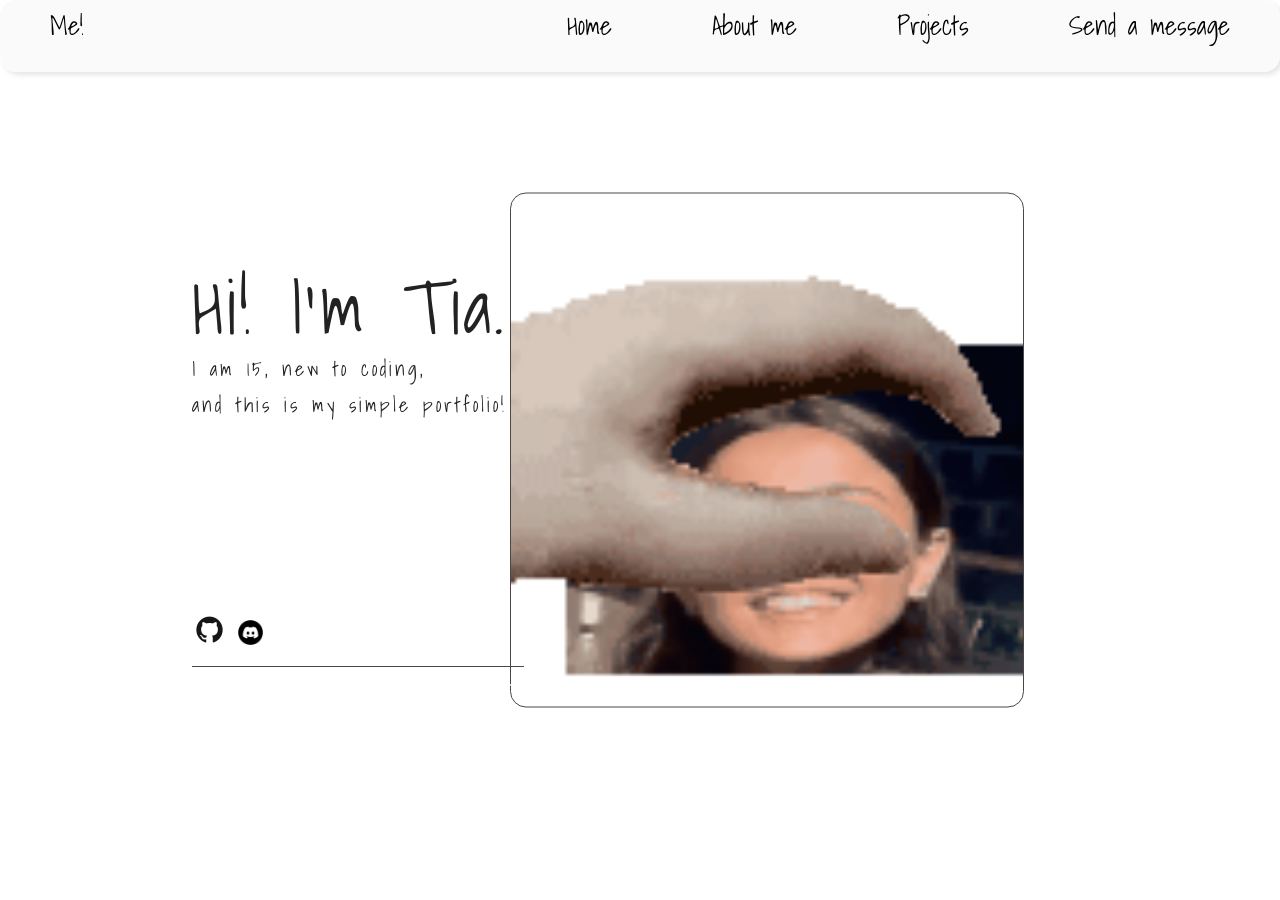
<file: index.html>
<!DOCTYPE html>
<html>
    <link rel="icon" href="icons8-oreo-64.png" type="image/x-icon">   
    <link rel="stylesheet" href="style.css"/>
    <link rel="preconnect" href="https://fonts.googleapis.com">
<link rel="preconnect" href="https://fonts.gstatic.com" crossorigin>
<link href="https://fonts.googleapis.com/css2?family=Shadows+Into+Light&display=swap" rel="stylesheet">
    <script src="script.js"></script>
    <head>
        <title>Me!</title>
        <body>
            <nav>
                <ul>
                    <li><a>Me!</a></li>
                    <li><a href="index.html">Home</a></li>
                    <li><a href="about.html">About me</a></li>
                    <li><a href="projects.html">Projects</a></li>
                    <li><a href="message.html">Send a message</a></li>
                </ul>
            </nav>
            <h1>Hi! I'm <span>Tia</span>.</h1>
            <p>I am 15, new to coding,</p>
            <p2>and this is my simple portfolio!</p2>
            <img src="tiapat.gif" class="tia"/>
            <a href="https://github.com/tia13aa" target="_blank">
                <img src="Logo - Brand Toolkit.jfif" class="github"/>
            </a>
            <a href="https://discord.com/users/978646934829027348">
                <img src="Télécharger logo de discorde png, icône de discorde png transparent.jfif" class="discord"/>
            </a>
          <p3> ................................................................................... </p3>
        </body>
</html>
</file>
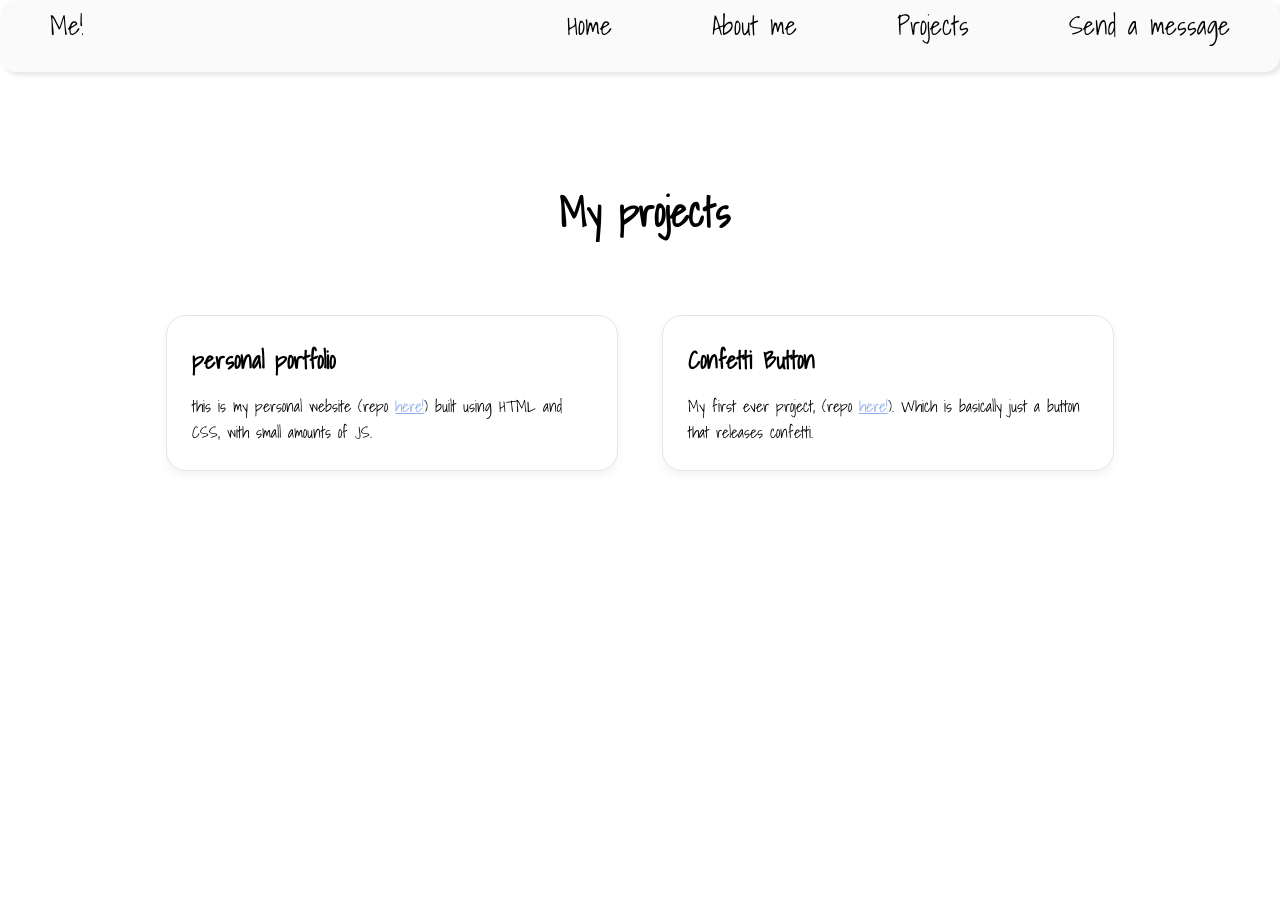
<file: projects.html>
<!DOCTYPE html>
<html>
    <link rel="icon" href="icons8-oreo-64.png" type="image/x-icon">   
    <link rel="stylesheet" href="nice.css"/>
     <script src="script.js"></script>
    <link rel="preconnect" href="https://fonts.googleapis.com">
<link rel="preconnect" href="https://fonts.gstatic.com" crossorigin>
<link href="https://fonts.googleapis.com/css2?family=Shadows+Into+Light&display=swap" rel="stylesheet">
    <head>
        <title>Me!</title>
        <body>
            <section class="projects">
               <h1>My projects</h1>

            <div class="projects-container1">
    
                  <div class="card">
                     <h2>personal portfolio</h2>
                     <p>
                        this is my personal website (repo <a href="https://tia13aa.github.io/Portfolio-main/">here!</a>) built using HTML 
                        and CSS, with small amounts of JS.
                     </p>
                  </div>
            </div>
         <div class="projects-container2">
             <div class="card">
                  <h2>Confetti Button</h2>
                      <p>
                            My first ever project, (repo <a href=" https://tia13aa.github.io/confetti/">here!</a>). Which is basically just a button that releases confetti.
                      </p>
            </div>
         </div>
         </div>
            </section>
            <nav>
                <ul>
                    <li><a>Me!</a></li>
                    <li><a href="index.html">Home</a></li>
                    <li><a href="about.html">About me</a></li>
                    <li><a href="projects.html">Projects</a></li>
                    <li><a href="message.html">Send a message</a></li>
                </ul>
            </nav>
            <h> </h>
        </body>
</html>
</file>
<file: style.css>
*{
    margin: 0;
    padding: 0;
}
body{
    min-height: 100vh;
    background-image: white;
    background-repeat: no-repeat;
    background-size: cover;
    background-position: center;
    font-family: 'Times New Roman', Times, serif;
    overflow: hidden;
    
}
@keyframes fadeout{
    to{
        opacity: 0;
        transform: translate(-50%,-50%) scale(0.5);
    }
}
nav{
    background-color: rgba(245, 245, 245, 0.523);
    box-shadow: 3px 3px 5px rgba(0,0,0,0.1);
    backdrop-filter: blur(10px);
    border-radius: 1rem;
     font-family: "Shadows Into Light", cursive;
    position: fixed;
    font-size: 26px;
    width: 100%;
    height: 8%;
}
nav ul{
    width: 100%;
    list-style: none;
    display: flex;
    justify-content: flex-end;
    align-items: center;
}
nav li{
    height: 50px;
}
nav a{
    height: 100%;
    padding: 0 50px;
    display: flex;
    text-decoration: none;
    align-items: center;
    color: rgb(0, 0, 0);
    
}
nav a:hover{
    color: #fff;
    text-shadow: 0 0 10px #b7c3ec,
                 0 0 20px #6d74bd,
                 0 0 40px #7f8bcb,
                 0 0 80px #7970bc,
                 0 0 120px #71a0cf,
                 0 0 180px #797ad8;

}
nav li:first-child{
    margin-right: auto;
}
h1{
    font-weight: 500;
    color: #222;
    letter-spacing: 3px;
    font-family: "Shadows Into Light", cursive;
    font-size: 75px;
    position: absolute;
    top: 34%;
    left: 15%; 
    transform: translateY(-50%);

}
h1 span{
    transition: 0.3s;
    cursor: pointer;
}
h1:hover span{
    color: #fff;
    text-shadow: 0 0 10px #b7c3ec,
                 0 0 20px #c7cbf7,
                 0 0 40px #7fa0cb,
                 0 0 80px #b7caeb,
                 0 0 120px #71a0cf,
                 0 0 180px #a7c0e1;
}
.shadows-into-light-regular {
  font-family: "Shadows Into Light", cursive;
  font-weight: 600;
  font-style: normal;
  font-size: 16px;
}
.cursor-trail {
  position: fixed;
  width: 12px;
  height: 12px;
  border-radius: 50%;
  pointer-events: none;
  z-index: 9999;

  opacity: 0.8;
  transform: translate(-50%, -50%);
  transition: transform 0.2s ease, opacity 0.4s ease;

    clip-path: polygon(
    50% 0%,
    61% 35%,
    98% 35%,
    68% 57%,
    79% 91%,
    50% 70%,
    21% 91%,
    32% 57%,
    2% 35%,
    39% 35%
  );
}
p{
    font-size: 20px;
    font-weight: 500;
    color: #222;
    letter-spacing: 3px;
    font-family: "Shadows Into Light", cursive;

    position: absolute;
    top: 41%;
    left: 15%;
    transform: translateY(-50%);

}
p2{ font-size: 20px;
     font-weight: 500;
    color: #222;
    letter-spacing: 3px;
    font-family: "Shadows Into Light", cursive;
    position: absolute;
    top: 45%;
    left: 15%;
    transform: translateY(-50%);
    
}
.tia{
    position: absolute;
    top: 50%;
    right: 20%;
    transform: translateY(-50%);
    max-width: 40%;
    height: 57%;
    border: 1px solid #4b4747;
    border-radius: 1rem;
}
.github{
    position: absolute;
    width: 35px;
    height: 35px;
    top: 68%;
    left: 15%;
}
.discord{
    position: absolute;
    width: 41px;
    height: 41px;
    top: 68%;
    left: 18%;
}
p3{
    color: #fff;
    position:absolute;
    top: 74%;
    left: 15%;
    border-top: 1px solid #4b4747;
    padding-top: 5px;
}
</file>
<file: nice.css>
*{
    margin: 0;
    padding: 0;
}
body{
    min-height: 100vh;
    background-image: white;
    background-repeat: no-repeat;
    background-size: cover;
    background-position: center;
    font-family: 'Times New Roman', Times, serif;
    margin: auto;
    display: flex;
     font-family: "Shadows Into Light", cursive;
}
nav{
    background-color: rgba(245, 245, 245, 0.523);
    box-shadow: 3px 3px 5px rgba(0,0,0,0.1);
    backdrop-filter: blur(10px);
    border-radius: 1rem;
    position: fixed;
    width: 100%;
    height: 8%;
    font-size: 26px;
}
nav ul{
    width: 100%;
    list-style: none;
    display: flex;
    justify-content: flex-end;
    align-items: center;
}
nav li{
    height: 50px;
}
nav a{
    height: 100%;
    padding: 0 50px;
    display: flex;
    text-decoration: none;
    align-items: center;
    color: rgb(0,0,0);
}
nav a:hover{
     color: #fff;
    text-shadow: 0 0 10px #b7c3ec,
                 0 0 20px #6d74bd,
                 0 0 40px #7f8bcb,
                 0 0 80px #7970bc,
                 0 0 120px #71a0cf,
                 0 0 180px #797ad8;

}
nav li:first-child{
    margin-right: auto;
}
.shadows-into-light-regular {
  font-family: "Shadows Into Light", cursive;
  font-weight: 600;
  font-style: normal;
  font-size: 16px;
}
.cursor-trail {
  position: fixed;
  width: 12px;
  height: 12px;
  border-radius: 50%;
  pointer-events: none;
  z-index: 9999;

  opacity: 0.8;
  transform: translate(-50%, -50%);
  transition: transform 0.2s ease, opacity 0.4s ease;

    clip-path: polygon(
    50% 0%,
    61% 35%,
    98% 35%,
    68% 57%,
    79% 91%,
    50% 70%,
    21% 91%,
    32% 57%,
    2% 35%,
    39% 35%
  );
}
.projects {
  padding: 60px 20px;
  text-align: center;
}

.projects h1 {
  font-size: 2.5rem;
  margin-bottom: 40px;
  position: absolute;
  right: 43%;
  top: 20%;
}

.projects-container1 {
  position: absolute;
  gap: 30px;
  top: 35%;
  left: 13%;
}
.projects-container2 {
  position: fixed;
  gap: 30px;
  right: 13%;
  top: 35%;

}
.card {
  background: #ffffff;
  border-radius: 20px;
  padding: 25px;
  width: 400px;
  text-align: left;
  box-shadow: 0 4px 10px rgba(0, 0, 0, 0.05);
  border: 1px solid #e5e5e5;
}

.card h2 {
  margin-bottom: 15px;
}

.card p {
  line-height: 1.6;
}

.card a {
  color: rgb(146, 175, 238);
  text-decoration: underline;
}
</file>
